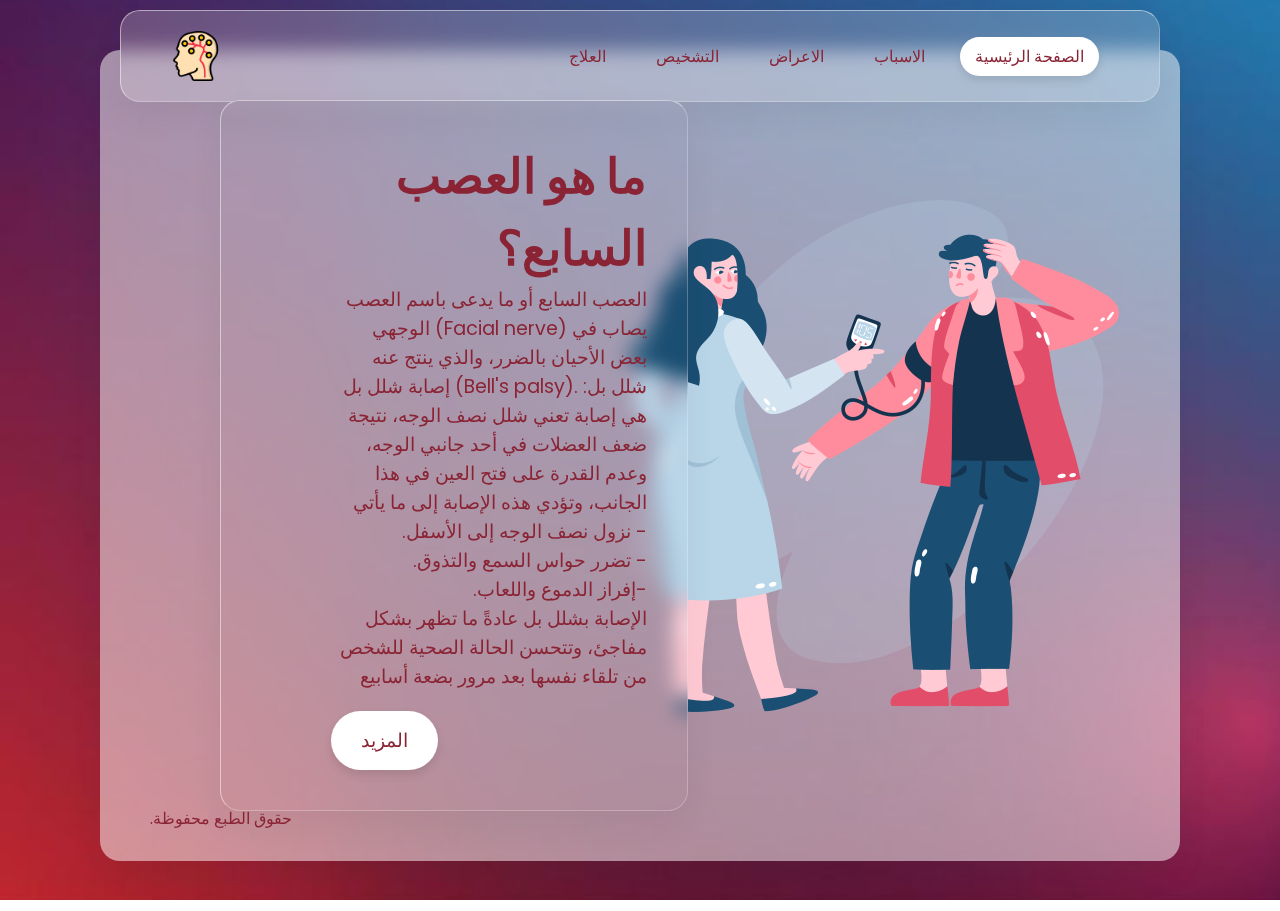
<file: index.html>
<html lang="ar">

<head>
    <meta charset="UTF-8">
    <meta name="viewport" content="width=device-width, inital-scale=1.0">
    <meta http-equiv="X-UA-Compatible" content="ie=edge">
    <title>مرض سرطان الدم </title>
    <link rel="stylesheet" href="style.css">
</head>

<body>
    <section>
        <div class="container">
            <header>
                <a href="#" class ="logo"><img src="brain.png" alt="logo" /></a>
                <ul>
                    <li><a href="treatment.html">العلاج</a></li>
                    <li><a href="diagnos.html"> التشخيص</a></li>
                    <li><a href="symptoms.html">الاعراض</a></li>
                    <li><a href="cause.html">الاسباب</a></li>
                    <li><a href="index.html" class="active">الصفحة الرئيسية</a></li>
                </ul>
            </header>
            <div class="content">
                <h2>ما هو العصب السابع؟</h2>
                <p>العصب السابع أو ما يدعى باسم العصب الوجهي (Facial nerve) يصاب في بعض الأحيان بالضرر، والذي ينتج عنه إصابة شلل بل (Bell's palsy).

                   :شلل بل هي إصابة تعني شلل نصف الوجه، نتيجة ضعف العضلات في أحد جانبي الوجه، وعدم القدرة على فتح العين في هذا الجانب، وتؤدي هذه الإصابة إلى ما يأتي
                <br>
                 .نزول نصف الوجه إلى الأسفل -
                 <br>
                 .تضرر حواس السمع والتذوق - 
                <br>
                 .إفراز الدموع واللعاب- 
                <br>
               الإصابة بشلل بل عادةً ما تظهر بشكل مفاجئ، وتتحسن الحالة الصحية للشخص من تلقاء نفسها بعد مرور بضعة أسابيع </p>
                <a href="https://www.webteb.com/cancer/diseases/%D8%B3%D8%B1%D8%B7%D8%A7%D9%86-%D8%A7%D9%84%D8%AF%D9%85">المزيد</a>
            </div>
            <div class="imaBx">
                <img src="blood-pressure-gauge.png">
            </div>
            
            <p class="copyrightText">.حقوق الطبع محفوظة </p>
        </div>
    </section>
</body>


</html>
</file>
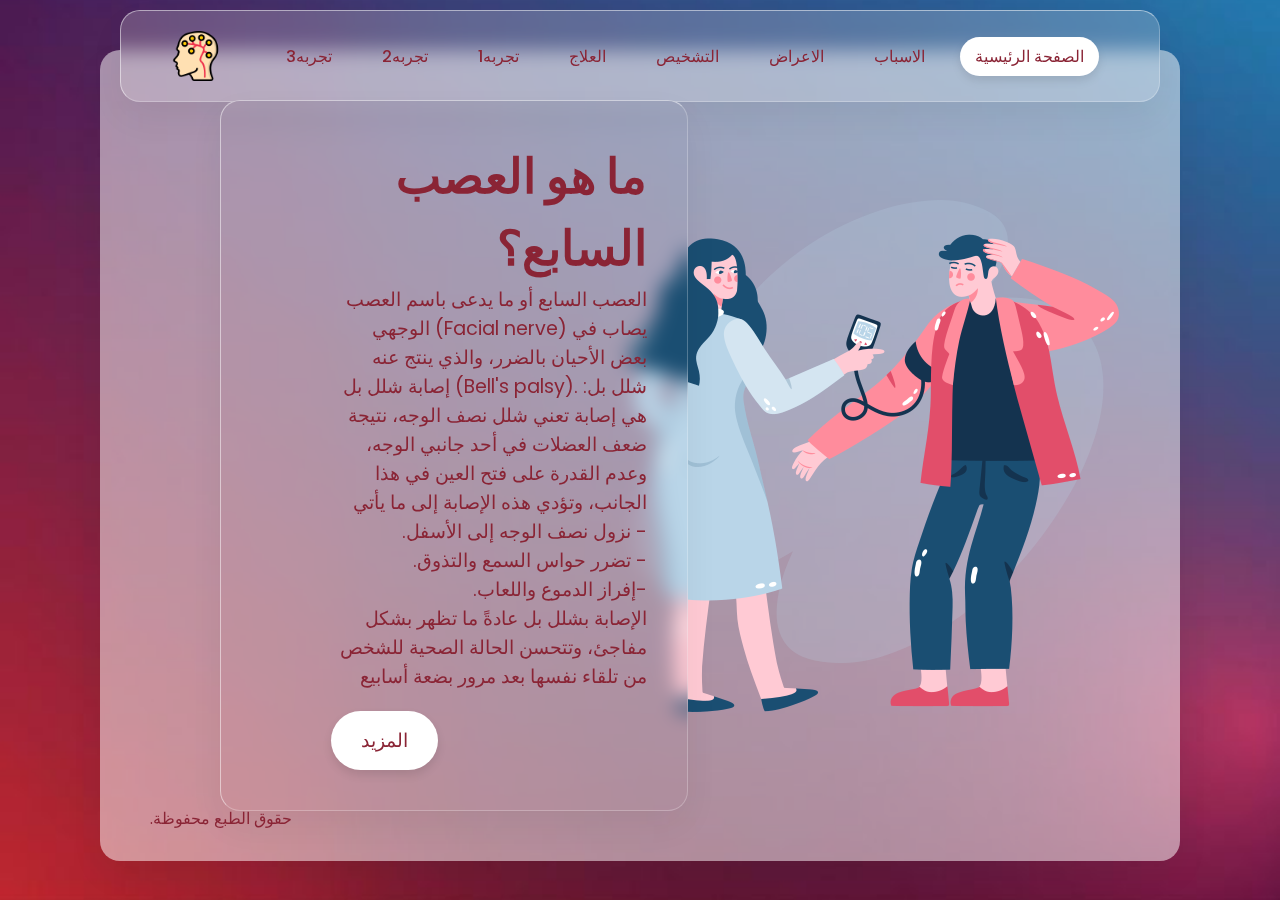
<file: New folder/index.html>
<html lang="ar">

<head>
    <meta charset="UTF-8">
    <meta name="viewport" content="width=device-width, inital-scale=1.0">
    <meta http-equiv="X-UA-Compatible" content="ie=edge">
    <title>مرض سرطان الدم </title>
    <link rel="stylesheet" href="style.css">
</head>

<body>
    <section>
        <div class="container">
            <header>
                <a href="#" class ="logo"><img src="brain.png" alt="logo" /></a>
                <ul>
                    <li><a href="slide3.html" >3تجربه</a></li>
                    <li><a href="slidw2.html" >2تجربه</a></li>
                    <li><a href="slide.html" >1تجربه</a></li>
                    <li><a href="treatment.html">العلاج</a></li>
                    <li><a href="Contact.html"> التشخيص</a></li>
                    <li><a href="About.html">الاعراض</a></li>
                    <li><a href="Team.html">الاسباب</a></li>
                    <li><a href="index.html" class="active">الصفحة الرئيسية</a></li>
                </ul>
            </header>
            <div class="content">
                <h2>ما هو العصب السابع؟</h2>
                <p>العصب السابع أو ما يدعى باسم العصب الوجهي (Facial nerve) يصاب في بعض الأحيان بالضرر، والذي ينتج عنه إصابة شلل بل (Bell's palsy).

                   :شلل بل هي إصابة تعني شلل نصف الوجه، نتيجة ضعف العضلات في أحد جانبي الوجه، وعدم القدرة على فتح العين في هذا الجانب، وتؤدي هذه الإصابة إلى ما يأتي
                <br>
                 .نزول نصف الوجه إلى الأسفل -
                 <br>
                 .تضرر حواس السمع والتذوق - 
                <br>
                 .إفراز الدموع واللعاب- 
                <br>
               الإصابة بشلل بل عادةً ما تظهر بشكل مفاجئ، وتتحسن الحالة الصحية للشخص من تلقاء نفسها بعد مرور بضعة أسابيع </p>
                <a href="https://www.webteb.com/cancer/diseases/%D8%B3%D8%B1%D8%B7%D8%A7%D9%86-%D8%A7%D9%84%D8%AF%D9%85">المزيد</a>
            </div>
            <div class="imaBx">
                <img src="blood-pressure-gauge.png">
            </div>
            
            <p class="copyrightText">.حقوق الطبع محفوظة </p>
        </div>
    </section>
</body>


</html>
</file>
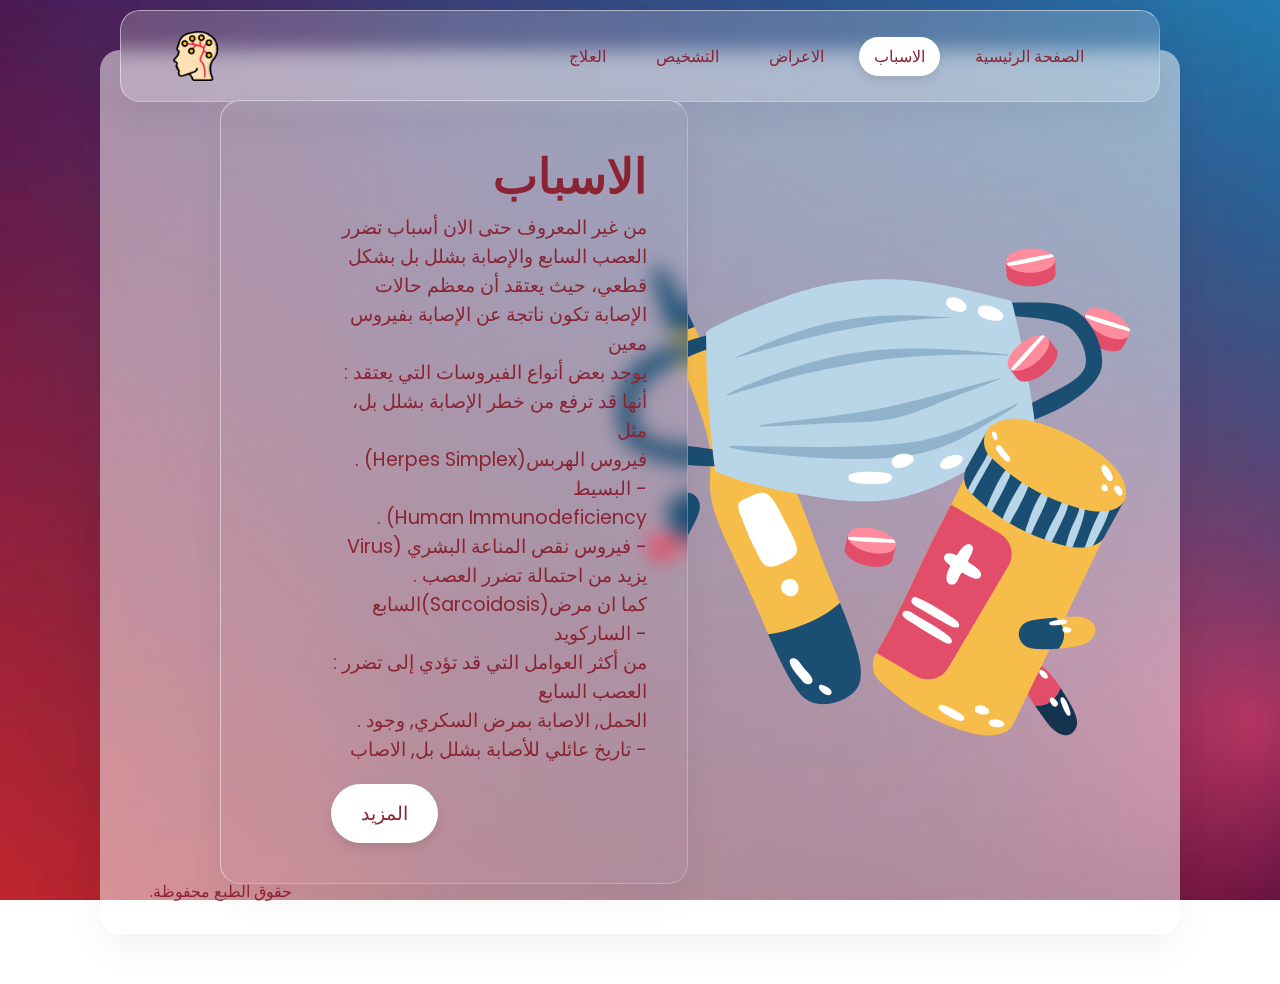
<file: cause.html>
<html lang="ar">



<head>
    <meta charset="UTF-8">
    <meta name="viewport" content="width=device-width, inital-scale=1.0">
    <meta http-equiv="X-UA-Compatible" content="ie=edge">
    <title>Glassmorphism Website Ui </title>
    <link rel="stylesheet" href="style.css">
</head>

<body>
    <section>
        <div class="container">
            <header>
                <a href="#" class ="logo"><img src="brain.png" alt="logo" /></a>
                <ul>
                    <li><a href="treatment.html">العلاج</a></li>
                    <li><a href="diagnos.html"> التشخيص</a></li>
                    <li><a href="symptoms.html">الاعراض</a></li>
                    <li><a href="cause.html"class="active">الاسباب</a></li>
                    <li><a href="index.html" >الصفحة الرئيسية</a></li>
                </ul>
            </header>
            <div class="content">
                <h2>الاسباب</h2>
                <p> من غير المعروف حتى الان أسباب تضرر العصب السابع والإصابة بشلل بل بشكل قطعي، حيث يعتقد أن معظم حالات الإصابة تكون ناتجة عن الإصابة بفيروس معين
                <br> 
                    : يوجد بعض أنواع الفيروسات التي يعتقد أنها قد ترفع من خطر الإصابة بشلل بل، مثل
                <br>
                . (Herpes Simplex)فيروس الهربس البسيط -
                <br>
              . (Human Immunodeficiency Virus) فيروس نقص المناعة البشري -
                <br>
            . يزيد من احتمالة تضرر العصب السابع(Sarcoidosis)كما ان مرض الساركويد -
            <br>
          : من أكثر العوامل التي قد تؤدي إلى تضرر العصب السابع
            <br>
       . الحمل, الاصابة بمرض السكري, وجود تاريخ عائلي للأصابة بشلل بل, الاصاب -
            

        </p>
           
                <a href="https://www.webteb.com/articles/%D8%A7%D9%87%D9%85-%D8%A7%D9%84%D9%85%D8%B9%D9%84%D9%88%D9%85%D8%A7%D8%AA-%D8%AD%D9%88%D9%84-%D8%A7%D9%84%D8%B9%D8%B5%D8%A8-%D8%A7%D9%84%D8%B3%D8%A7%D8%A8%D8%B9_18349">المزيد</a>
            </div>
            <div class="imaBx">
                <img src="pills.png">
            </div>
            
            <p class="copyrightText">.حقوق الطبع محفوظة</p>
        </div>
    </section>
</body>


</html>
</file>
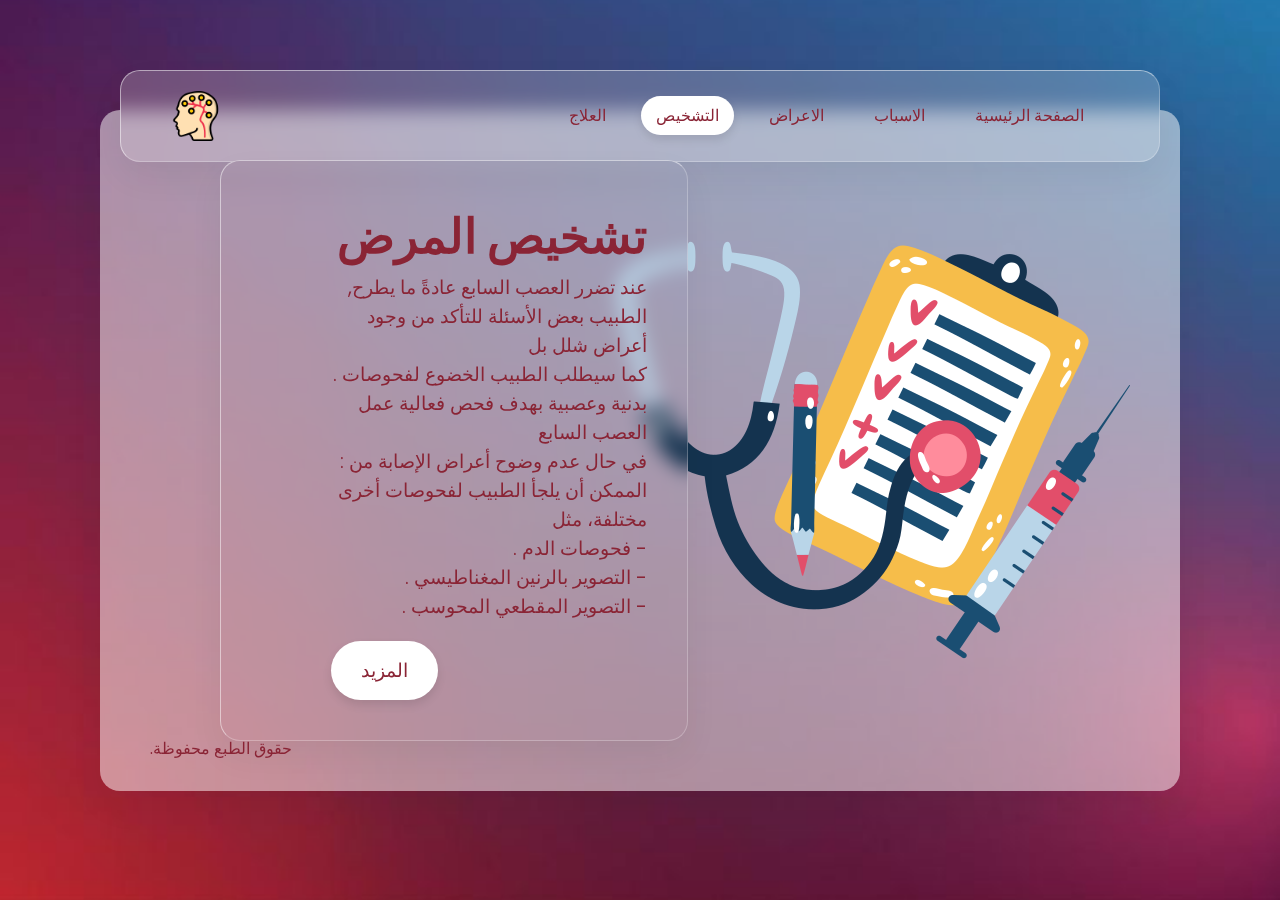
<file: diagnos.html>
<html lang="ar">



<head>
    <meta charset="UTF-8">
    <meta name="viewport" content="width=device-width, inital-scale=1.0">
    <meta http-equiv="X-UA-Compatible" content="ie=edge">
    <title>Glassmorphism Website Ui </title>
    <link rel="stylesheet" href="style.css">
</head>

<body>
    <section>
        <div class="container">
            <header>
                <a href="#" class ="logo"><img src="brain.png" alt="logo" /></a>
                <ul>
                    <li><a href="treatment.html">العلاج</a></li>
                    <li><a href="diagnos.html" class="active">التشخيص</a></li>
                    <li><a href="symptoms.html">الاعراض</a></li>
                    <li><a href="cause.html">الاسباب</a></li>
                    <li><a href="index.html">الصفحة الرئيسية</a></li>
                </ul>
            </header>
            <div class="content">
                <h2> تشخيص المرض</h2>
                <p>,عند تضرر العصب السابع عادةً ما يطرح الطبيب بعض الأسئلة للتأكد من وجود أعراض شلل بل
                <br>
               . كما سيطلب الطبيب الخضوع لفحوصات بدنية وعصبية بهدف فحص فعالية عمل العصب السابع
                <br>
               : في حال عدم وضوح أعراض الإصابة من الممكن أن يلجأ الطبيب لفحوصات أخرى مختلفة، مثل
                <br>
           . فحوصات الدم -
                <br>
           . التصوير بالرنين المغناطيسي -
                <br>
           . التصوير المقطعي المحوسب -
                </p>
                
                <a href="https://www.webteb.com/articles/%D8%A7%D9%87%D9%85-%D8%A7%D9%84%D9%85%D8%B9%D9%84%D9%88%D9%85%D8%A7%D8%AA-%D8%AD%D9%88%D9%84-%D8%A7%D9%84%D8%B9%D8%B5%D8%A8-%D8%A7%D9%84%D8%B3%D8%A7%D8%A8%D8%B9_18349"> المزيد</a>
            </div>
            <div class="imaBx">
                <img src="medical-result.png">
            </div>
            
            <p class="copyrightText">.حقوق الطبع محفوظة</p>
        </div>
    </section>
</body>


</html>
</file>
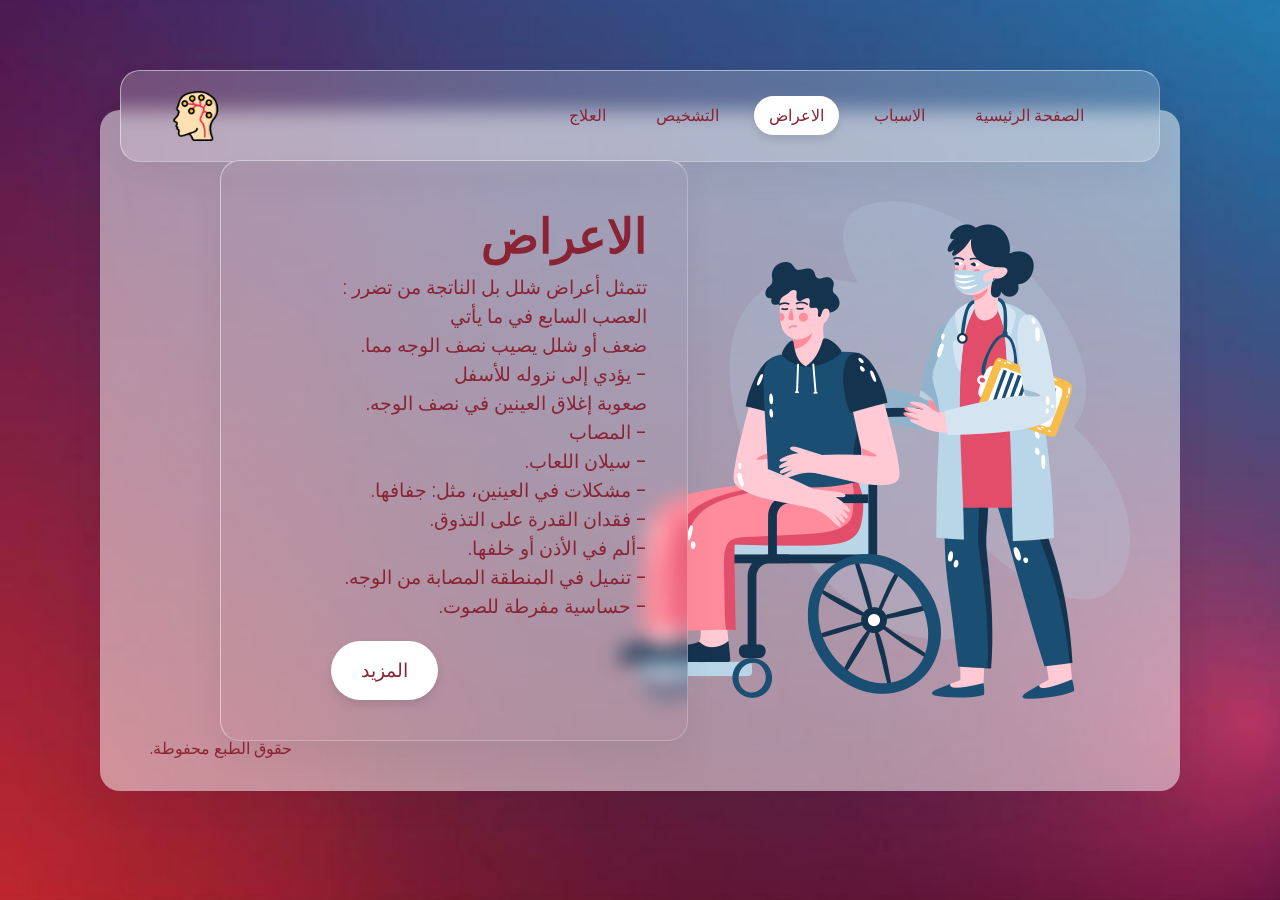
<file: symptoms.html>
<html lang="ar">



<head>
    <meta charset="UTF-8">
    <meta name="viewport" content="width=device-width, inital-scale=1.0">
    <meta http-equiv="X-UA-Compatible" content="ie=edge">
    <title>Glassmorphism Website Ui </title>
    <link rel="stylesheet" href="style.css">
</head>

<body>
    <section>
        <div class="container">
            <header>
                <a href="#" class ="logo"><img src="brain.png" alt="logo" /></a>
                <ul>
                    <li><a href="treatment.html">العلاج</a></li>
                    <li><a href="diagnos.html"> التشخيص</a></li>
                    <li><a href="symptoms.html"class="active">الاعراض</a></li>
                    <li><a href="cause.html">الاسباب</a></li>
                    <li><a href="index.html" >الصفحة الرئيسية</a></li>
                </ul>
            </header>
            <div class="content">
                <h2>الاعراض</h2>
                <p>
                   : تتمثل أعراض شلل بل الناتجة من تضرر العصب السابع في ما يأتي
                    <br>
                    .ضعف أو شلل يصيب نصف الوجه مما يؤدي إلى نزوله للأسفل -
                    <br>
                    .صعوبة إغلاق العينين في نصف الوجه المصاب - 
                    <br>
                    .سيلان اللعاب - 
                    <br>
                    .مشكلات في العينين، مثل: جفافها - 
                    <br>
                    .فقدان القدرة على التذوق -
                    <br>
                    .ألم في الأذن أو خلفها-
                    <br>
                    .تنميل في المنطقة المصابة من الوجه -
                    <br>
                    .حساسية مفرطة للصوت -

                </p>
                <a href="https://www.webteb.com/articles/%D8%A7%D9%87%D9%85-%D8%A7%D9%84%D9%85%D8%B9%D9%84%D9%88%D9%85%D8%A7%D8%AA-%D8%AD%D9%88%D9%84-%D8%A7%D9%84%D8%B9%D8%B5%D8%A8-%D8%A7%D9%84%D8%B3%D8%A7%D8%A8%D8%B9_18349">المزيد </a>
            </div>
            <div class="imaBx">
                <img src="hospital.png">
            </div>
            
            <p class="copyrightText">.حقوق الطبع محفوطة</p>
        </div>
    </section>
</body>


</html>
</file>
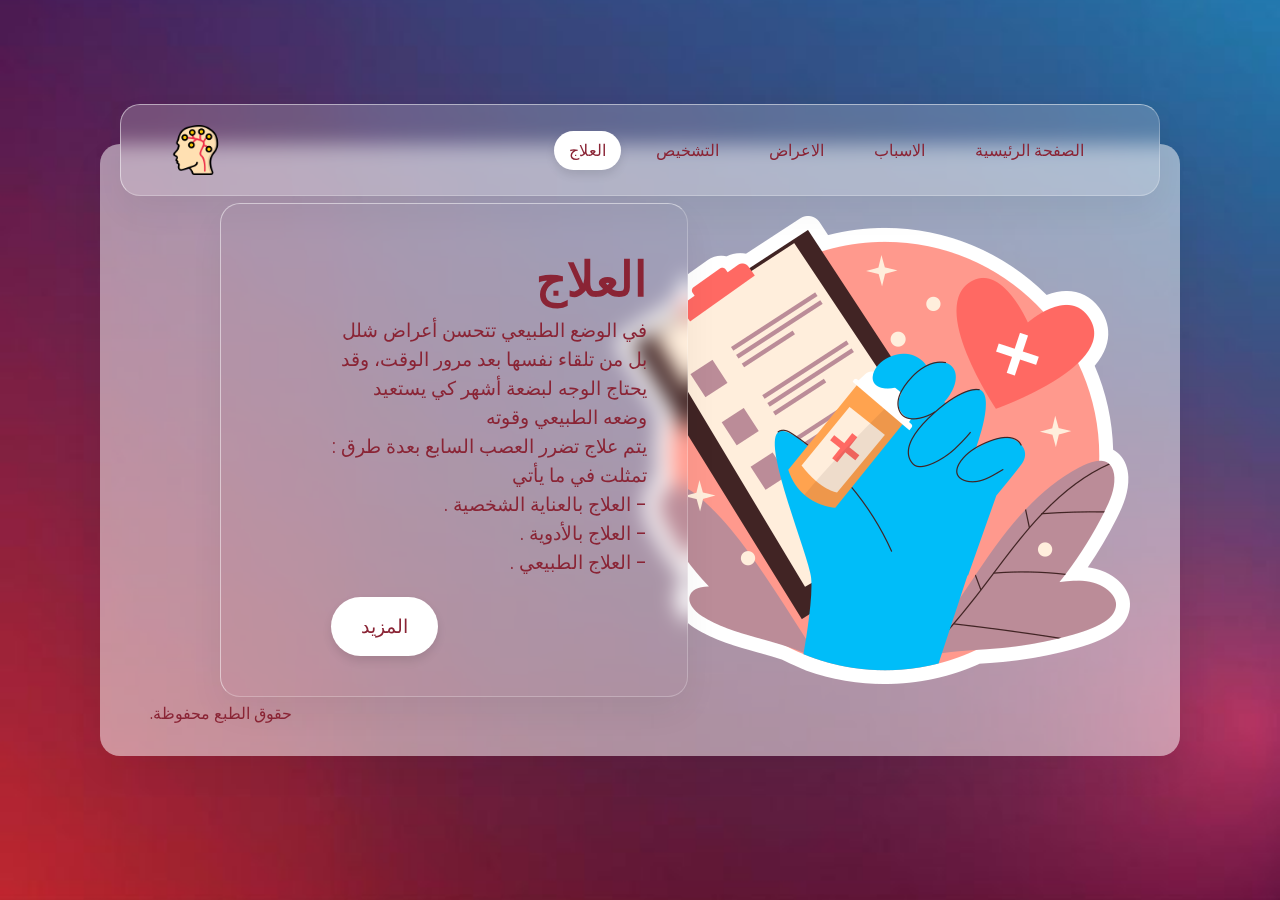
<file: treatment.html>
<html lang="ar">



<head>
    <meta charset="UTF-8">
    <meta name="viewport" content="width=device-width, inital-scale=1.0">
    <meta http-equiv="X-UA-Compatible" content="ie=edge">
    <title>Glassmorphism Website Ui </title>
    <link rel="stylesheet" href="style.css">
</head>

<body>
    <section>
        <div class="container">
            <header>
                <a href="#" class ="logo"><img src="brain.png" alt="logo" /></a>
                <ul>
                    <li><a href="treatment.html" class="active">العلاج</a></li>
                    <li><a href="diagnos.html">التشخيص</a></li>
                    <li><a href="symptoms.html">الاعراض</a></li>
                    <li><a href="cause.html">الاسباب</a></li>
                    <li><a href="index.html">الصفحة الرئيسية</a></li>

                </ul>
            </header>
            <div class="content">
                <h2> العلاج </h2>
                <p>في الوضع الطبيعي تتحسن أعراض شلل بل من تلقاء نفسها بعد مرور الوقت، وقد يحتاج الوجه لبضعة أشهر كي يستعيد وضعه الطبيعي وقوته
                <br>
               : يتم علاج تضرر العصب السابع بعدة طرق تمثلت في ما يأتي
               <br>
           .  العلاج بالعناية الشخصية -
               <br>
           .   العلاج بالأدوية -
                <br>
           .   العلاج الطبيعي -
                </p>
                
                <a href="https://www.webteb.com/articles/%D8%A7%D9%87%D9%85-%D8%A7%D9%84%D9%85%D8%B9%D9%84%D9%88%D9%85%D8%A7%D8%AA-%D8%AD%D9%88%D9%84-%D8%A7%D9%84%D8%B9%D8%B5%D8%A8-%D8%A7%D9%84%D8%B3%D8%A7%D8%A8%D8%B9_18349"> المزيد</a>
            </div>
            <div class="imaBx">
                <img src="clipboard.png">
            </div>
            
            <p class="copyrightText">.حقوق الطبع محفوظة</p>
        </div>
    </section>
</body>


</html>
</file>
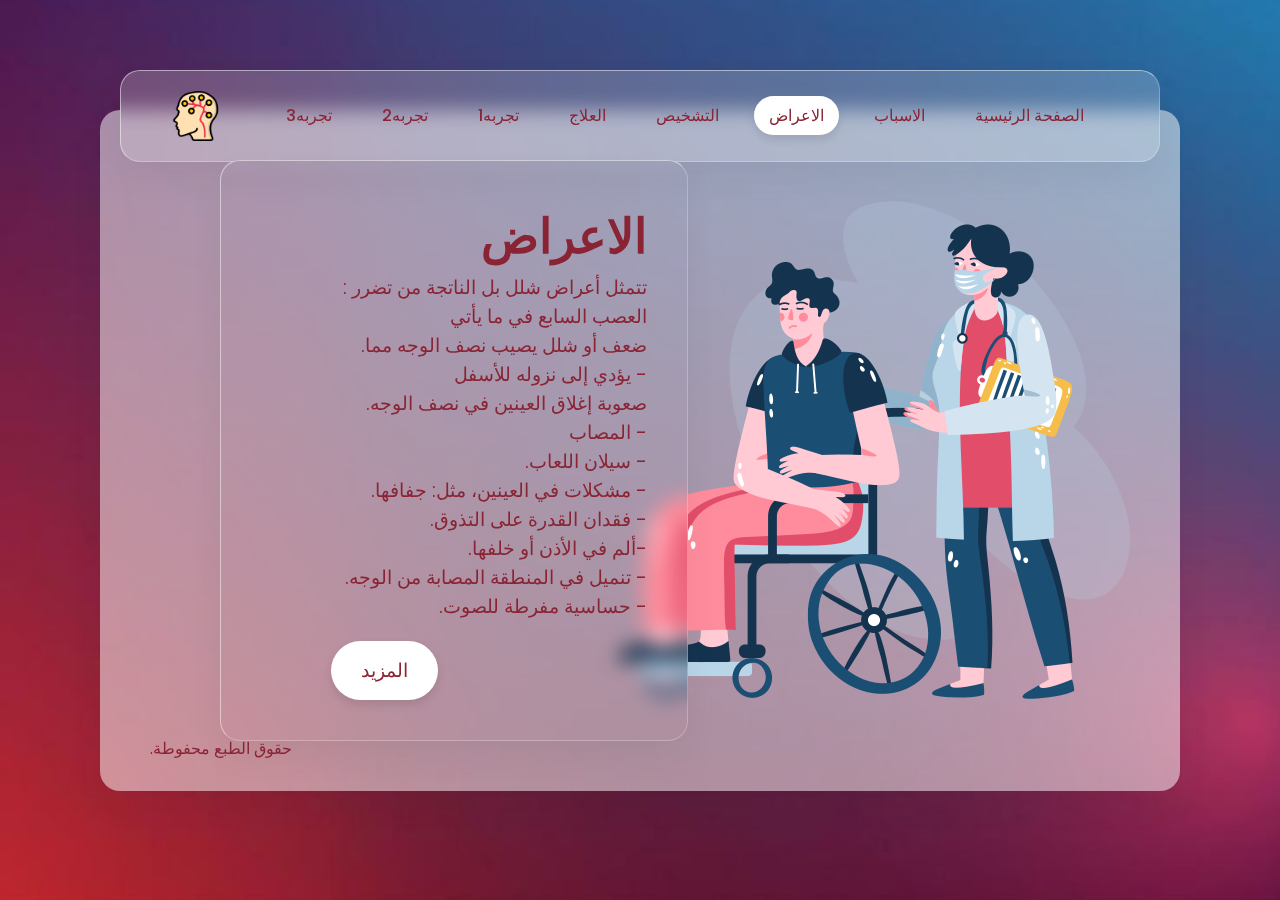
<file: New folder/About.html>
<html lang="ar">



<head>
    <meta charset="UTF-8">
    <meta name="viewport" content="width=device-width, inital-scale=1.0">
    <meta http-equiv="X-UA-Compatible" content="ie=edge">
    <title>Glassmorphism Website Ui </title>
    <link rel="stylesheet" href="style.css">
</head>

<body>
    <section>
        <div class="container">
            <header>
                <a href="#" class ="logo"><img src="brain.png" alt="logo" /></a>
                <ul>
                    <li><a href="slide3.html" >3تجربه</a></li>
                    <li><a href="slidw2.html" >2تجربه</a></li>  
                    <li><a href="slide.html" >1تجربه</a></li>
                    <li><a href="treatment.html">العلاج</a></li>
                    <li><a href="Contact.html"> التشخيص</a></li>
                    <li><a href="About.html"class="active">الاعراض</a></li>
                    <li><a href="Team.html">الاسباب</a></li>
                    <li><a href="index.html" >الصفحة الرئيسية</a></li>
                </ul>
            </header>
            <div class="content">
                <h2>الاعراض</h2>
                <p>
                   : تتمثل أعراض شلل بل الناتجة من تضرر العصب السابع في ما يأتي
                    <br>
                    .ضعف أو شلل يصيب نصف الوجه مما يؤدي إلى نزوله للأسفل -
                    <br>
                    .صعوبة إغلاق العينين في نصف الوجه المصاب - 
                    <br>
                    .سيلان اللعاب - 
                    <br>
                    .مشكلات في العينين، مثل: جفافها - 
                    <br>
                    .فقدان القدرة على التذوق -
                    <br>
                    .ألم في الأذن أو خلفها-
                    <br>
                    .تنميل في المنطقة المصابة من الوجه -
                    <br>
                    .حساسية مفرطة للصوت -

                </p>
                <a href="https://www.webteb.com/articles/%D8%A7%D9%87%D9%85-%D8%A7%D9%84%D9%85%D8%B9%D9%84%D9%88%D9%85%D8%A7%D8%AA-%D8%AD%D9%88%D9%84-%D8%A7%D9%84%D8%B9%D8%B5%D8%A8-%D8%A7%D9%84%D8%B3%D8%A7%D8%A8%D8%B9_18349">المزيد </a>
            </div>
            <div class="imaBx">
                <img src="hospital.png">
            </div>
            
            <p class="copyrightText">.حقوق الطبع محفوطة</p>
        </div>
    </section>
</body>


</html>
</file>
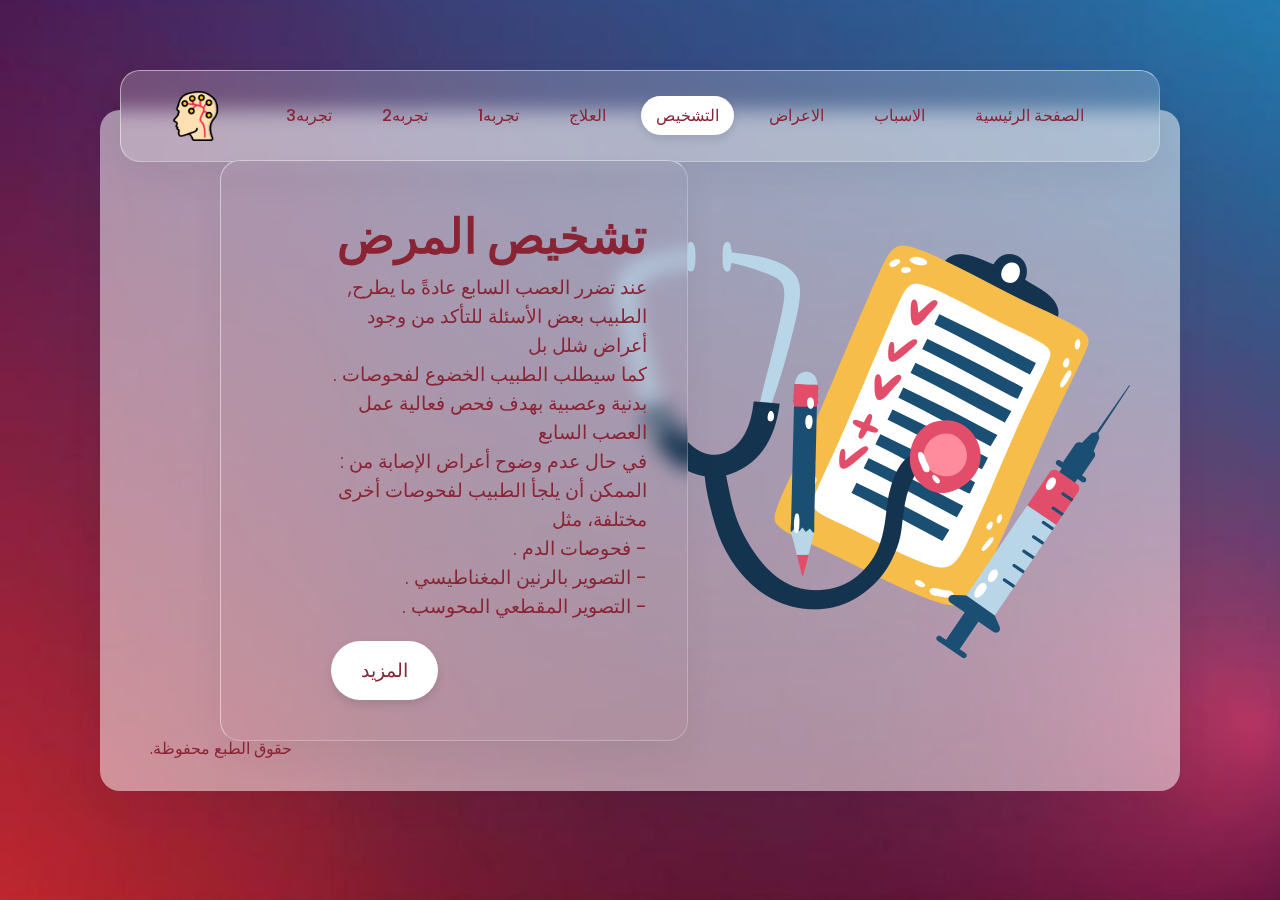
<file: New folder/Contact.html>
<html lang="ar">



<head>
    <meta charset="UTF-8">
    <meta name="viewport" content="width=device-width, inital-scale=1.0">
    <meta http-equiv="X-UA-Compatible" content="ie=edge">
    <title>Glassmorphism Website Ui </title>
    <link rel="stylesheet" href="style.css">
</head>

<body>
    <section>
        <div class="container">
            <header>
                <a href="#" class ="logo"><img src="brain.png" alt="logo" /></a>
                <ul>
                    <li><a href="slide3.html" >3تجربه</a></li>
                    <li><a href="slidw2.html" >2تجربه</a></li>
                    <li><a href="slide.html" >1تجربه</a></li>
                    <li><a href="treatment.html">العلاج</a></li>
                    <li><a href="Contact.html" class="active">التشخيص</a></li>
                    <li><a href="About.html">الاعراض</a></li>
                    <li><a href="Team.html">الاسباب</a></li>
                    <li><a href="index.html">الصفحة الرئيسية</a></li>
                </ul>
            </header>
            <div class="content">
                <h2> تشخيص المرض</h2>
                <p>,عند تضرر العصب السابع عادةً ما يطرح الطبيب بعض الأسئلة للتأكد من وجود أعراض شلل بل
                <br>
               . كما سيطلب الطبيب الخضوع لفحوصات بدنية وعصبية بهدف فحص فعالية عمل العصب السابع
                <br>
               : في حال عدم وضوح أعراض الإصابة من الممكن أن يلجأ الطبيب لفحوصات أخرى مختلفة، مثل
                <br>
           . فحوصات الدم -
                <br>
           . التصوير بالرنين المغناطيسي -
                <br>
           . التصوير المقطعي المحوسب -
                </p>
                
                <a href="https://www.webteb.com/articles/%D8%A7%D9%87%D9%85-%D8%A7%D9%84%D9%85%D8%B9%D9%84%D9%88%D9%85%D8%A7%D8%AA-%D8%AD%D9%88%D9%84-%D8%A7%D9%84%D8%B9%D8%B5%D8%A8-%D8%A7%D9%84%D8%B3%D8%A7%D8%A8%D8%B9_18349"> المزيد</a>
            </div>
            <div class="imaBx">
                <img src="medical-result.png">
            </div>
            
            <p class="copyrightText">.حقوق الطبع محفوظة</p>
        </div>
    </section>
</body>


</html>
</file>
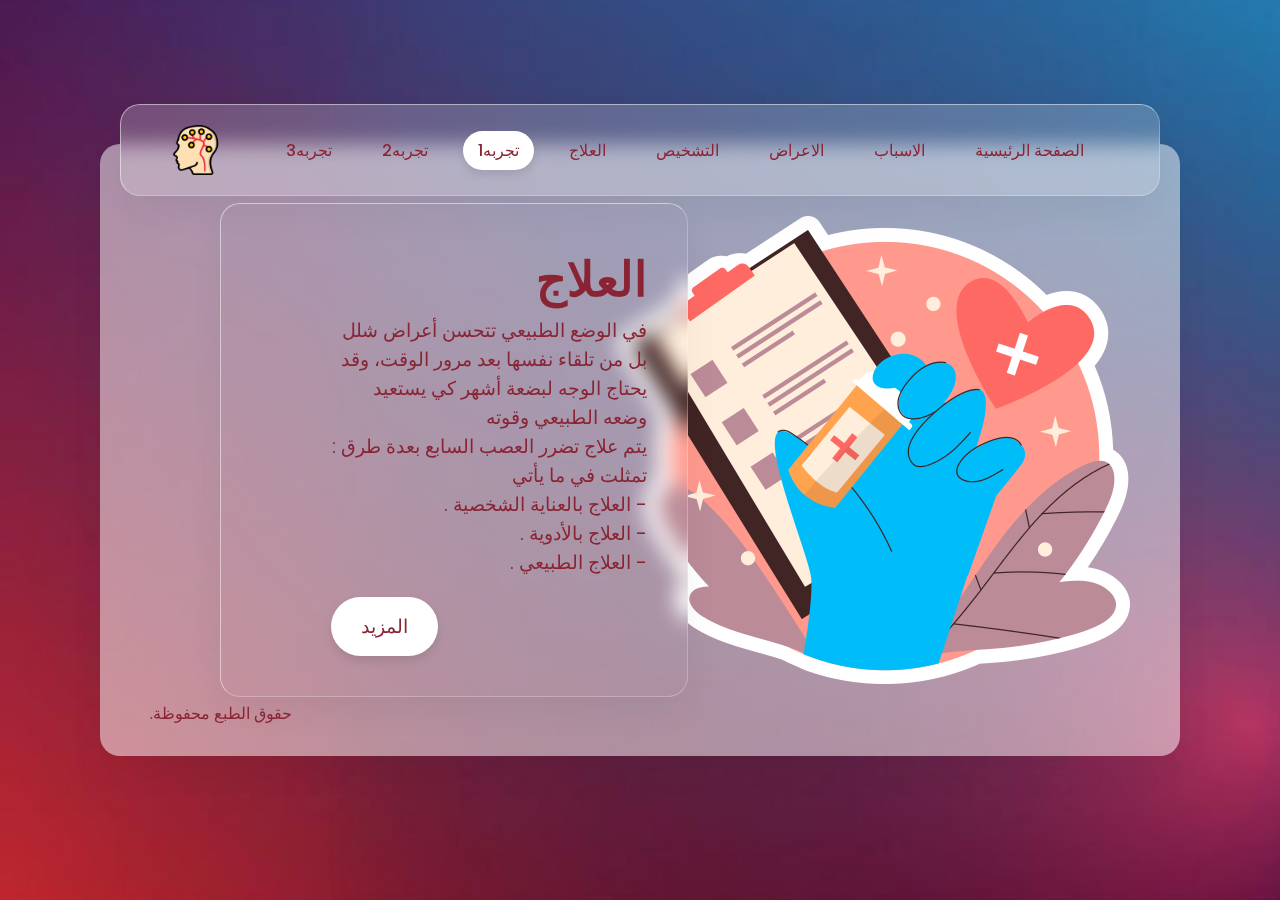
<file: New folder/slide.html>
<html lang="ar">



<head>
    <meta charset="UTF-8">
    <meta name="viewport" content="width=device-width, inital-scale=1.0">
    <meta http-equiv="X-UA-Compatible" content="ie=edge">
    <title>Glassmorphism Website Ui </title>
    <link rel="stylesheet" href="style.css">
</head>

<body>
    <section>
        <div class="container">
            <header>
                <a href="#" class ="logo"><img src="brain.png" alt="logo" /></a>
                <ul>
                    <li><a href="slide3.html" >3تجربه</a></li>
                    <li><a href="slidw2.html" >2تجربه</a></li>
                    <li><a href="slide.html" class="active">1تجربه</a></li>
                    <li><a href="treatment.html">العلاج</a></li>
                    <li><a href="Contact.html">التشخيص</a></li>
                    <li><a href="About.html">الاعراض</a></li>
                    <li><a href="Team.html">الاسباب</a></li>
                    <li><a href="index.html">الصفحة الرئيسية</a></li>
                    
                </ul>
            </header>
            <div class="content">
                <h2> العلاج </h2>
                <p>في الوضع الطبيعي تتحسن أعراض شلل بل من تلقاء نفسها بعد مرور الوقت، وقد يحتاج الوجه لبضعة أشهر كي يستعيد وضعه الطبيعي وقوته
                <br>
               : يتم علاج تضرر العصب السابع بعدة طرق تمثلت في ما يأتي
               <br>
           .  العلاج بالعناية الشخصية -
               <br>
           .   العلاج بالأدوية -
                <br>
           .   العلاج الطبيعي -
                </p>
                
                <a href="https://www.webteb.com/articles/%D8%A7%D9%87%D9%85-%D8%A7%D9%84%D9%85%D8%B9%D9%84%D9%88%D9%85%D8%A7%D8%AA-%D8%AD%D9%88%D9%84-%D8%A7%D9%84%D8%B9%D8%B5%D8%A8-%D8%A7%D9%84%D8%B3%D8%A7%D8%A8%D8%B9_18349"> المزيد</a>
            </div>
            <div class="imaBx">
                <img src="clipboard.png">
            </div>
            
            <p class="copyrightText">.حقوق الطبع محفوظة</p>
        </div>
    </section>
</body>


</html>
</file>
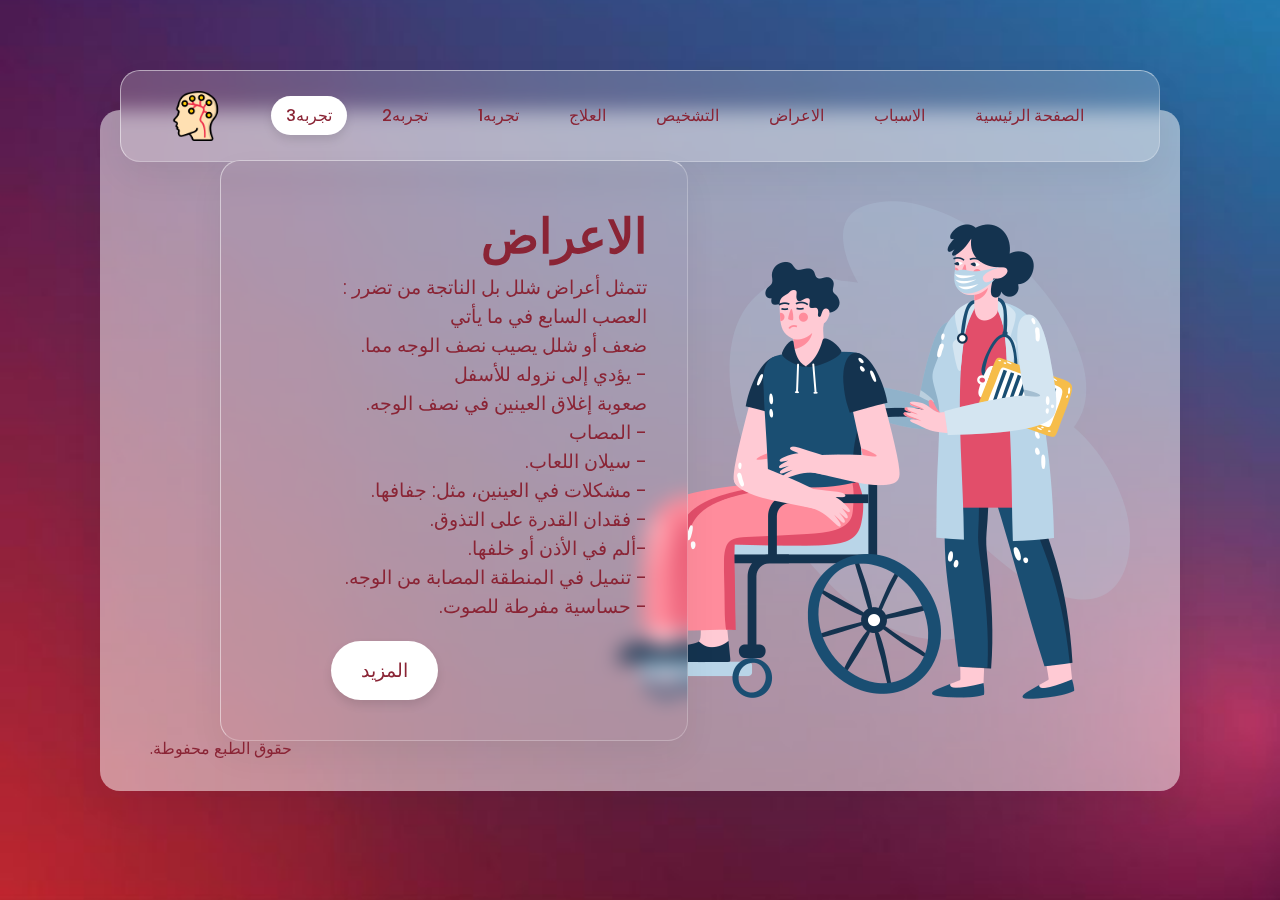
<file: New folder/slide3.html>
<html lang="ar">



<head>
    <meta charset="UTF-8">
    <meta name="viewport" content="width=device-width, inital-scale=1.0">
    <meta http-equiv="X-UA-Compatible" content="ie=edge">
    <title>Glassmorphism Website Ui </title>
    <link rel="stylesheet" href="style.css">
</head>

<body>
    <section>
        <div class="container">
            <header>
                <a href="#" class ="logo"><img src="brain.png" alt="logo" /></a>
                <ul>
                    <li><a href="slide3.html"class="active" >3تجربه</a></li>
                    <li><a href="slidw2.html" >2تجربه</a></li>
                    <li><a href="slide.html" >1تجربه</a></li>
                    <li><a href="treatment.html">العلاج</a></li>
                    <li><a href="Contact.html"> التشخيص</a></li>
                    <li><a href="About.html">الاعراض</a></li>
                    <li><a href="Team.html">الاسباب</a></li>
                    <li><a href="index.html" >الصفحة الرئيسية</a></li>
                </ul>
            </header>
            <div class="content">
                <h2>الاعراض</h2>
                <p>
                   : تتمثل أعراض شلل بل الناتجة من تضرر العصب السابع في ما يأتي
                    <br>
                    .ضعف أو شلل يصيب نصف الوجه مما يؤدي إلى نزوله للأسفل -
                    <br>
                    .صعوبة إغلاق العينين في نصف الوجه المصاب - 
                    <br>
                    .سيلان اللعاب - 
                    <br>
                    .مشكلات في العينين، مثل: جفافها - 
                    <br>
                    .فقدان القدرة على التذوق -
                    <br>
                    .ألم في الأذن أو خلفها-
                    <br>
                    .تنميل في المنطقة المصابة من الوجه -
                    <br>
                    .حساسية مفرطة للصوت -

                </p>
                <a href="https://www.webteb.com/articles/%D8%A7%D9%87%D9%85-%D8%A7%D9%84%D9%85%D8%B9%D9%84%D9%88%D9%85%D8%A7%D8%AA-%D8%AD%D9%88%D9%84-%D8%A7%D9%84%D8%B9%D8%B5%D8%A8-%D8%A7%D9%84%D8%B3%D8%A7%D8%A8%D8%B9_18349">المزيد </a>
            </div>
            <div class="imaBx">
                <img src="hospital.png">
            </div>
            
            <p class="copyrightText">.حقوق الطبع محفوطة</p>
        </div>
    </section>
</body>


</html>
</file>
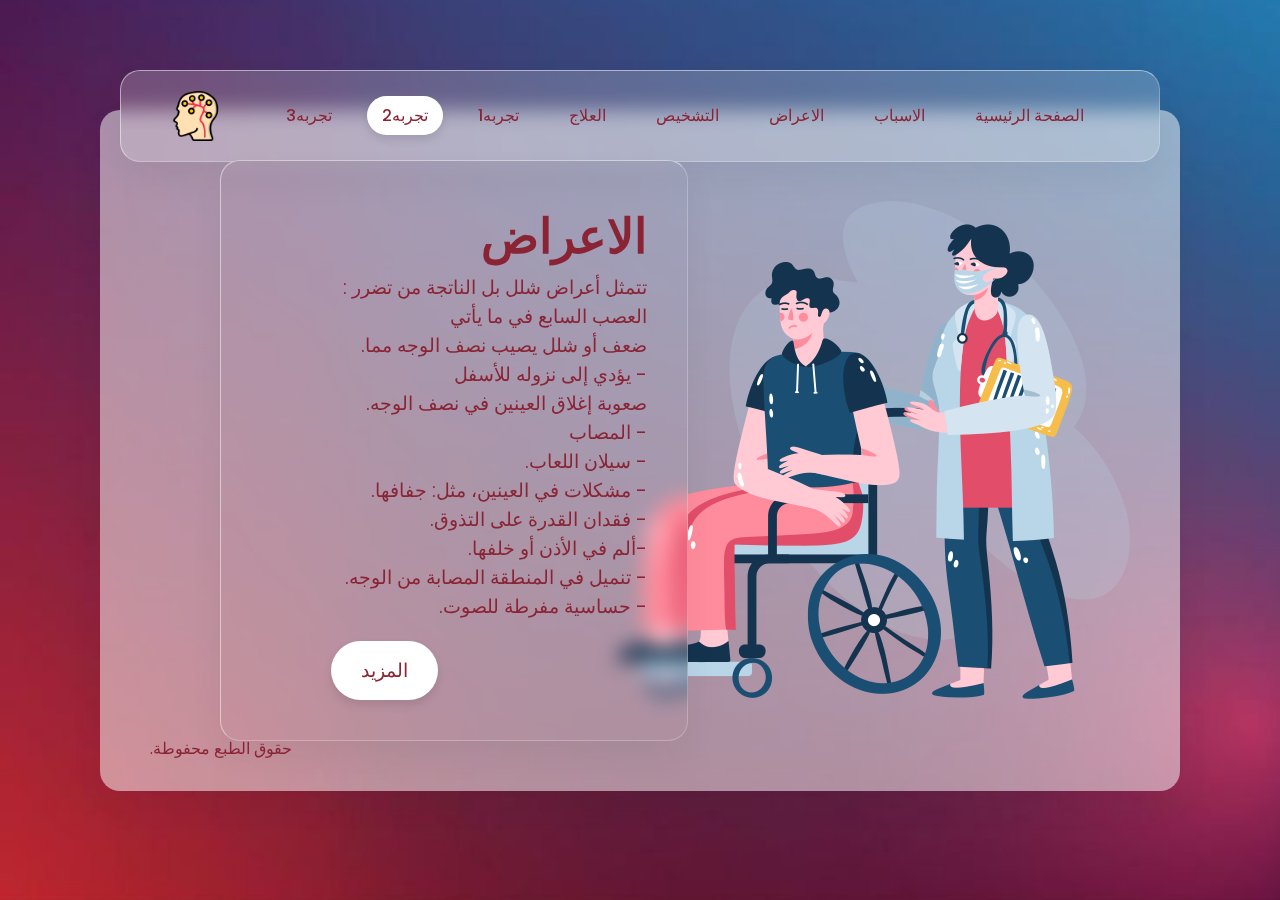
<file: New folder/slidw2.html>
<html lang="ar">



<head>
    <meta charset="UTF-8">
    <meta name="viewport" content="width=device-width, inital-scale=1.0">
    <meta http-equiv="X-UA-Compatible" content="ie=edge">
    <title>Glassmorphism Website Ui </title>
    <link rel="stylesheet" href="style.css">
</head>

<body>
    <section>
        <div class="container">
            <header>
                <a href="#" class ="logo"><img src="brain.png" alt="logo" /></a>
                <ul>
                    <li><a href="slide3.html" >3تجربه</a></li>
                    <li><a href="slidw2.html" class="active">2تجربه</a></li>
                    <li><a href="slide.html" >1تجربه</a></li>
                    <li><a href="treatment.html">العلاج</a></li>
                    <li><a href="Contact.html">التشخيص</a></li>
                    <li><a href="About.html">الاعراض</a></li>
                    <li><a href="Team.html">الاسباب</a></li>
                    <li><a href="index.html" >الصفحة الرئيسية</a></li>
                </ul>
            </header>
            <div class="content">
                <h2>الاعراض</h2>
                <p>
                   : تتمثل أعراض شلل بل الناتجة من تضرر العصب السابع في ما يأتي
                    <br>
                    .ضعف أو شلل يصيب نصف الوجه مما يؤدي إلى نزوله للأسفل -
                    <br>
                    .صعوبة إغلاق العينين في نصف الوجه المصاب - 
                    <br>
                    .سيلان اللعاب - 
                    <br>
                    .مشكلات في العينين، مثل: جفافها - 
                    <br>
                    .فقدان القدرة على التذوق -
                    <br>
                    .ألم في الأذن أو خلفها-
                    <br>
                    .تنميل في المنطقة المصابة من الوجه -
                    <br>
                    .حساسية مفرطة للصوت -

                </p>
                <a href="https://www.webteb.com/articles/%D8%A7%D9%87%D9%85-%D8%A7%D9%84%D9%85%D8%B9%D9%84%D9%88%D9%85%D8%A7%D8%AA-%D8%AD%D9%88%D9%84-%D8%A7%D9%84%D8%B9%D8%B5%D8%A8-%D8%A7%D9%84%D8%B3%D8%A7%D8%A8%D8%B9_18349">المزيد </a>
            </div>
            <div class="imaBx">
                <img src="hospital.png">
            </div>
            
            <p class="copyrightText">.حقوق الطبع محفوطة</p>
        </div>
    </section>
</body>


</html>
</file>
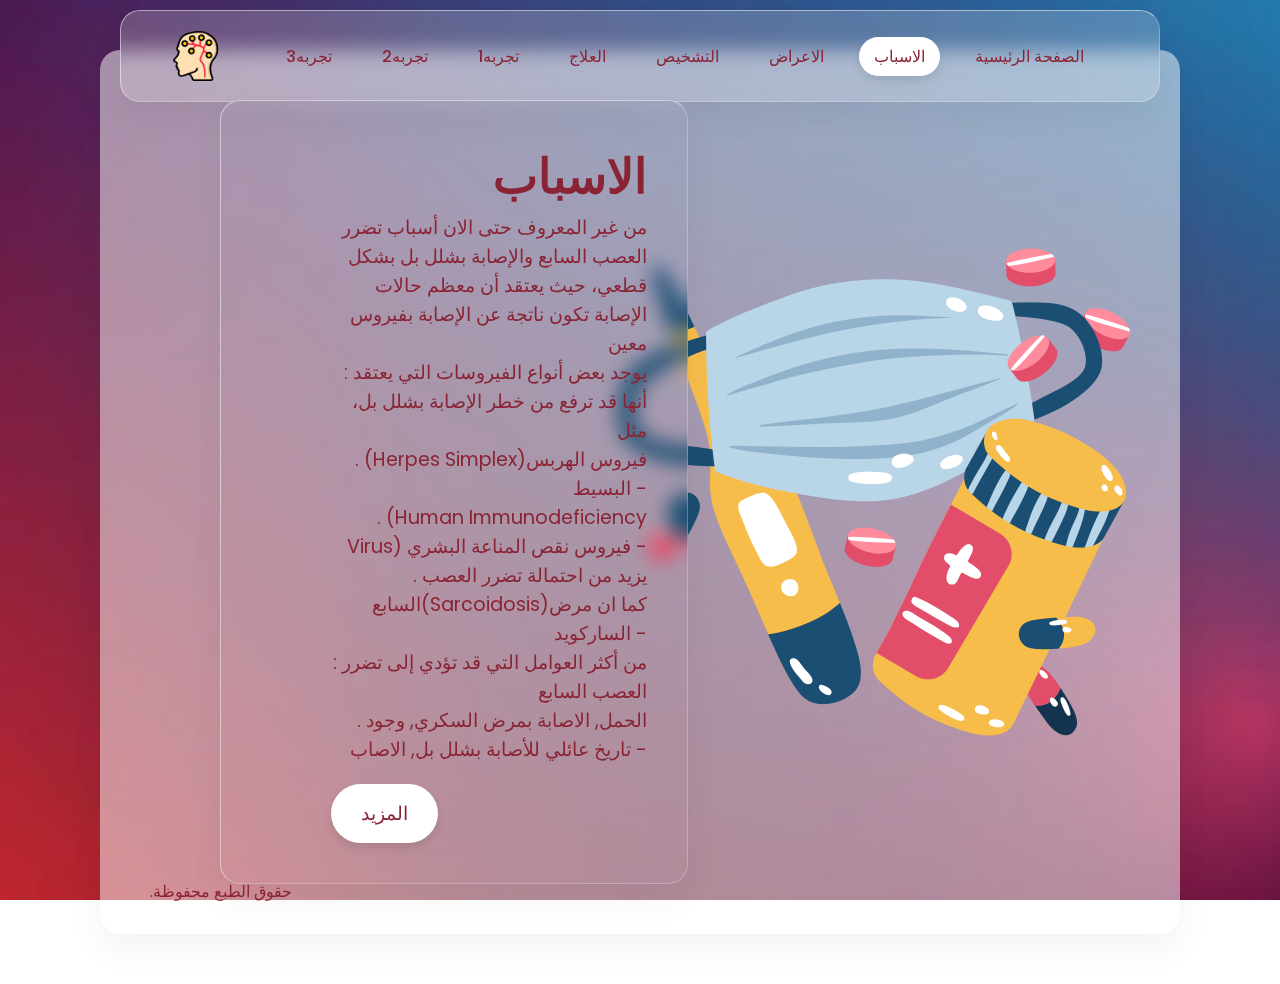
<file: New folder/Team.html>
<html lang="ar">



<head>
    <meta charset="UTF-8">
    <meta name="viewport" content="width=device-width, inital-scale=1.0">
    <meta http-equiv="X-UA-Compatible" content="ie=edge">
    <title>Glassmorphism Website Ui </title>
    <link rel="stylesheet" href="style.css">
</head>

<body>
    <section>
        <div class="container">
            <header>
                <a href="#" class ="logo"><img src="brain.png" alt="logo" /></a>
                <ul>
                    <li><a href="slide3.html" >3تجربه</a></li>
                    <li><a href="slidw2.html" >2تجربه</a></li>
                    <li><a href="slide.html">1تجربه</a></li>
                    <li><a href="treatment.html">العلاج</a></li>
                    <li><a href="Contact.html"> التشخيص</a></li>
                    <li><a href="About.html">الاعراض</a></li>
                    <li><a href="Team.html"class="active">الاسباب</a></li>
                    <li><a href="index.html" >الصفحة الرئيسية</a></li>
                </ul>
            </header>
            <div class="content">
                <h2>الاسباب</h2>
                <p> من غير المعروف حتى الان أسباب تضرر العصب السابع والإصابة بشلل بل بشكل قطعي، حيث يعتقد أن معظم حالات الإصابة تكون ناتجة عن الإصابة بفيروس معين
                <br> 
                    : يوجد بعض أنواع الفيروسات التي يعتقد أنها قد ترفع من خطر الإصابة بشلل بل، مثل
                <br>
                . (Herpes Simplex)فيروس الهربس البسيط -
                <br>
              . (Human Immunodeficiency Virus) فيروس نقص المناعة البشري -
                <br>
            . يزيد من احتمالة تضرر العصب السابع(Sarcoidosis)كما ان مرض الساركويد -
            <br>
          : من أكثر العوامل التي قد تؤدي إلى تضرر العصب السابع
            <br>
       . الحمل, الاصابة بمرض السكري, وجود تاريخ عائلي للأصابة بشلل بل, الاصاب -
            

        </p>
           
                <a href="https://www.webteb.com/articles/%D8%A7%D9%87%D9%85-%D8%A7%D9%84%D9%85%D8%B9%D9%84%D9%88%D9%85%D8%A7%D8%AA-%D8%AD%D9%88%D9%84-%D8%A7%D9%84%D8%B9%D8%B5%D8%A8-%D8%A7%D9%84%D8%B3%D8%A7%D8%A8%D8%B9_18349">المزيد</a>
            </div>
            <div class="imaBx">
                <img src="pills.png">
            </div>
            
            <p class="copyrightText">.حقوق الطبع محفوظة</p>
        </div>
    </section>
</body>


</html>
</file>
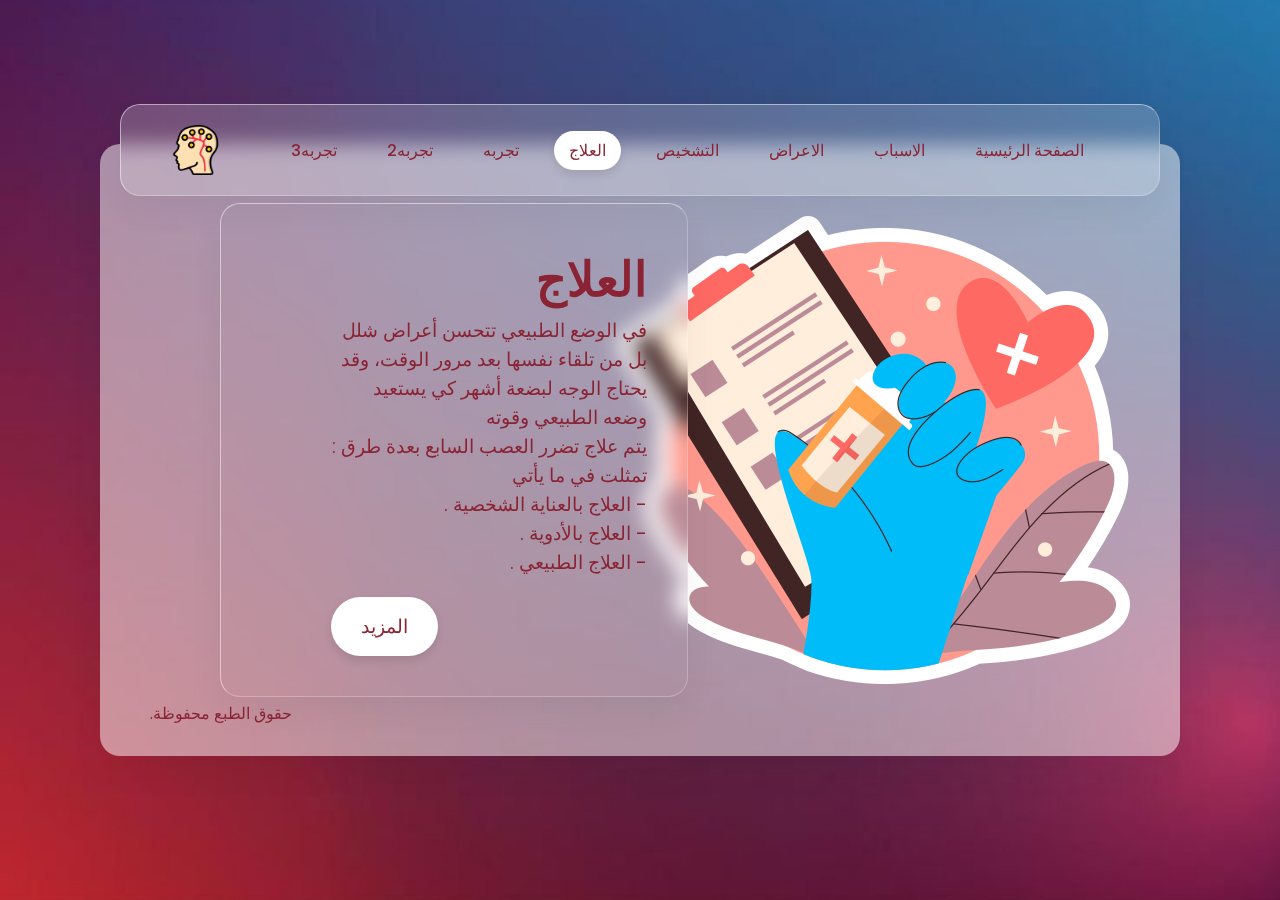
<file: New folder/treatment.html>
<html lang="ar">



<head>
    <meta charset="UTF-8">
    <meta name="viewport" content="width=device-width, inital-scale=1.0">
    <meta http-equiv="X-UA-Compatible" content="ie=edge">
    <title>Glassmorphism Website Ui </title>
    <link rel="stylesheet" href="style.css">
</head>

<body>
    <section>
        <div class="container">
            <header>
                <a href="#" class ="logo"><img src="brain.png" alt="logo" /></a>
                <ul><li><a href="slide3.html" >3تجربه</a></li>
                    <li><a href="slidw2.html" >2تجربه</a></li>
                    <li><a href="index.html" >تجربه</a></li>
                    <li><a href="treatment.html" class="active">العلاج</a></li>
                    <li><a href="Contact.html">التشخيص</a></li>
                    <li><a href="About.html">الاعراض</a></li>
                    <li><a href="Team.html">الاسباب</a></li>
                    <li><a href="index.html">الصفحة الرئيسية</a></li>

                </ul>
            </header>
            <div class="content">
                <h2> العلاج </h2>
                <p>في الوضع الطبيعي تتحسن أعراض شلل بل من تلقاء نفسها بعد مرور الوقت، وقد يحتاج الوجه لبضعة أشهر كي يستعيد وضعه الطبيعي وقوته
                <br>
               : يتم علاج تضرر العصب السابع بعدة طرق تمثلت في ما يأتي
               <br>
           .  العلاج بالعناية الشخصية -
               <br>
           .   العلاج بالأدوية -
                <br>
           .   العلاج الطبيعي -
                </p>
                
                <a href="https://www.webteb.com/articles/%D8%A7%D9%87%D9%85-%D8%A7%D9%84%D9%85%D8%B9%D9%84%D9%88%D9%85%D8%A7%D8%AA-%D8%AD%D9%88%D9%84-%D8%A7%D9%84%D8%B9%D8%B5%D8%A8-%D8%A7%D9%84%D8%B3%D8%A7%D8%A8%D8%B9_18349"> المزيد</a>
            </div>
            <div class="imaBx">
                <img src="clipboard.png">
            </div>
            
            <p class="copyrightText">.حقوق الطبع محفوظة</p>
        </div>
    </section>
</body>


</html>
</file>
<file: style.css>
@import url(https://fonts.googleapis.com/css?family=Poppins:200,300,400,500,600,700,800,900&display=swap);
*
{
    margin: 0;
    padding: 0;
    box-sizing: border-box;
    font-family: 'Poppins', sans-serif;
}
section
{
    display: flex;
    justify-content: center;
    align-items: center;
    min-height: 100vh;  
    background: url(background.jpg);
    background-size: cover;
    background-position: center;
    background-attachment: fixed;
    padding: 50px;
}
.container
{
    position: relative;
    width: calc(100% - 100px);
    min-height: calc(100vh - 280px);
    min-height: 300px;
    background: rgba(255, 255, 255, 0.5);
    box-shadow: 0 15px 35px rgba(0, 0, 0, 0.05);
    border-radius: 20px;
    display: flex;
    justify-content: space-between;
    align-items: center;
    padding: 50px;
}
header
{
    position: absolute;
    top: -40px;
    right:20px;
    left: 20px;
    padding: 20px 50px;
    display: flex;
    justify-content: space-between;
    align-items: center;
    background: rgba(255, 255, 255, 0.2);
    box-shadow: 0 15px 35px rgba(0, 0, 0, 0.05);
    border-radius: 20px;
    backdrop-filter: blur(10px);
    border: 1px solid rgba(255, 255, 255, 0.25);
    border-top: 1px solid rgba(255, 255, 255, 0.5);
    border-left: 1px solid rgba(255, 255, 255, 0.5);
}
header .logo
{
    color: #8a2435;
    font-weight: 700;
    text-decoration: none;
    font-size: 2em;
}
.logo img {
    float: left;
    width: 50px;
    height: 50px;
}
header ul
{
    display: flex;
}
header ul li
{
    list-style: none;
    margin: 0 10px;
}
header ul li a
{
    text-decoration: none;
    font-weight: 500;
    color: #8a2435;
    padding: 8px 15px;
    border-radius: 25px;
}
header ul li a:hover,
header ul li a.active
{
    background: #fff;
    box-shadow: 0 5px 10px rgba(0, 0, 0, 0.1);
}
.content
{
    transform: translateX(70px);
    max-width: 900px;
    box-shadow: 0 15px 35px rgba(0, 0, 0, 0.05);
    border-radius: 20px;
    backdrop-filter: blur(10px);
    border: 1px solid rgba(255, 255, 255, 0.25);
    border-top: 1px solid rgba(255, 255, 255, 0.5);
    border-left: 1px solid rgba(255, 255, 255, 0.5);
    padding: 40px;
    padding-left: 110px;
}
.content h2
{
    font-size: 3em;
    color: #8a2435;
    text-align: right;
}
.content p
{
    font-size: 1.2em;
    color: #8a2435;
    text-align: right;
}
.content a
{
    display: inline-block;
    padding: 15px 30px;
    background: #fff;
    color: #8a2435;
    margin-top: 20px;
    border-radius: 30px;
    font-size: 1.2em;
    font-weight: 500;
    text-decoration: none;
    box-shadow: 0 5px 10px rgba(0, 0, 0, 0.1);
}
.imgBx img
{
    max-width: 400px;
    animation: animate 5s linear infinite;
}
@keyframes animate
{
    0%
    {
        transform: translateY(50px);
    }
    50%
    {
        transform: translateY(100px);
    }
}


.copyrightText
{
    position: absolute;
    bottom: 30px;
    left: 50px;
    color: #8a2435;
    text-align: right;
    
}
</file>
<file: New folder/style.css>
@import url(https://fonts.googleapis.com/css?family=Poppins:200,300,400,500,600,700,800,900&display=swap);
*
{
    margin: 0;
    padding: 0;
    box-sizing: border-box;
    font-family: 'Poppins', sans-serif;
}
section
{
    display: flex;
    justify-content: center;
    align-items: center;
    min-height: 100vh;  
    background: url(background.jpg);
    background-size: cover;
    background-position: center;
    background-attachment: fixed;
    padding: 50px;
}
.container
{
    position: relative;
    width: calc(100% - 100px);
    min-height: calc(100vh - 280px);
    min-height: 300px;
    background: rgba(255, 255, 255, 0.5);
    box-shadow: 0 15px 35px rgba(0, 0, 0, 0.05);
    border-radius: 20px;
    display: flex;
    justify-content: space-between;
    align-items: center;
    padding: 50px;
}
header
{
    position: absolute;
    top: -40px;
    right:20px;
    left: 20px;
    padding: 20px 50px;
    display: flex;
    justify-content: space-between;
    align-items: center;
    background: rgba(255, 255, 255, 0.2);
    box-shadow: 0 15px 35px rgba(0, 0, 0, 0.05);
    border-radius: 20px;
    backdrop-filter: blur(10px);
    border: 1px solid rgba(255, 255, 255, 0.25);
    border-top: 1px solid rgba(255, 255, 255, 0.5);
    border-left: 1px solid rgba(255, 255, 255, 0.5);
}
header .logo
{
    color: #8a2435;
    font-weight: 700;
    text-decoration: none;
    font-size: 2em;
}
.logo img {
    float: left;
    width: 50px;
    height: 50px;
}
header ul
{
    display: flex;
}
header ul li
{
    list-style: none;
    margin: 0 10px;
}
header ul li a
{
    text-decoration: none;
    font-weight: 500;
    color: #8a2435;
    padding: 8px 15px;
    border-radius: 25px;
}
header ul li a:hover,
header ul li a.active
{
    background: #fff;
    box-shadow: 0 5px 10px rgba(0, 0, 0, 0.1);
}
.content
{
    transform: translateX(70px);
    max-width: 900px;
    box-shadow: 0 15px 35px rgba(0, 0, 0, 0.05);
    border-radius: 20px;
    backdrop-filter: blur(10px);
    border: 1px solid rgba(255, 255, 255, 0.25);
    border-top: 1px solid rgba(255, 255, 255, 0.5);
    border-left: 1px solid rgba(255, 255, 255, 0.5);
    padding: 40px;
    padding-left: 110px;
}
.content h2
{
    font-size: 3em;
    color: #8a2435;
    text-align: right;
}
.content p
{
    font-size: 1.2em;
    color: #8a2435;
    text-align: right;
}
.content a
{
    display: inline-block;
    padding: 15px 30px;
    background: #fff;
    color: #8a2435;
    margin-top: 20px;
    border-radius: 30px;
    font-size: 1.2em;
    font-weight: 500;
    text-decoration: none;
    box-shadow: 0 5px 10px rgba(0, 0, 0, 0.1);
}
.imgBx img
{
    max-width: 400px;
    animation: animate 5s linear infinite;
}
@keyframes animate
{
    0%
    {
        transform: translateY(50px);
    }
    50%
    {
        transform: translateY(100px);
    }
}


.copyrightText
{
    position: absolute;
    bottom: 30px;
    left: 50px;
    color: #8a2435;
    text-align: right;
    
}
</file>
